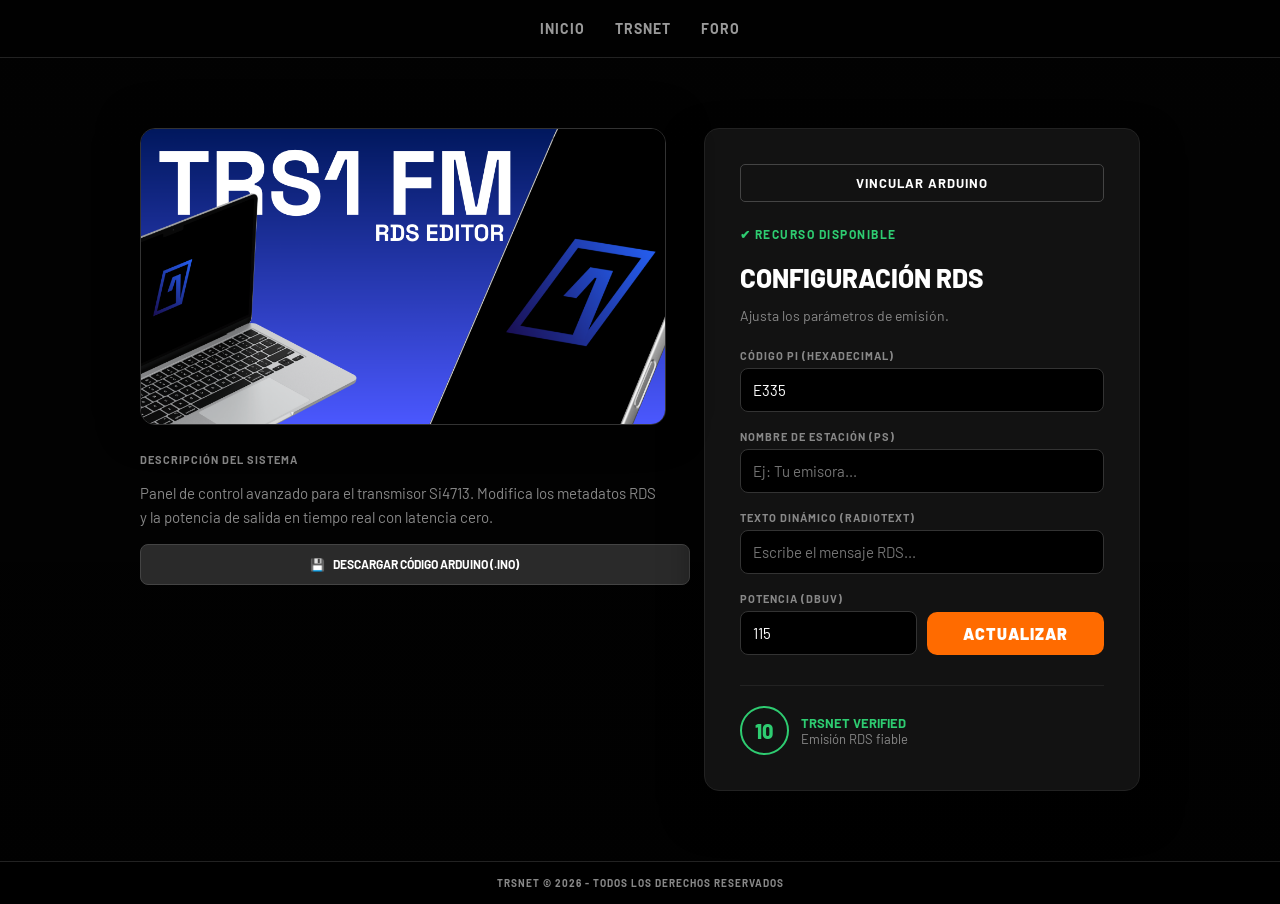
<file: rdssi4713.html>
<!DOCTYPE html>
<html lang="es">
<head>
    <meta charset="UTF-8">
    <title>TRS1 FM | RDS EDITOR</title>
    <link href="https://fonts.googleapis.com/css2?family=Barlow:ital,wght@0,400;0,700;0,800;0,900;1,400&display=swap" rel="stylesheet">
    
    <style>
        :root {
            --bg-color: #0b0b0b;
            --card-bg: rgba(20, 20, 20, 0.95);
            --accent-orange: #ff6b00;
            --accent-green: #2ecc71;
            --text-main: #ffffff;
            --text-dim: #888;
        }

        body {
            background-color: var(--bg-color);
            color: var(--text-main);
            font-family: 'Barlow', sans-serif;
            margin: 0;
            background-image: linear-gradient(rgba(0,0,0,0.8), rgba(0,0,0,0.9)), url('https://images.unsplash.com/photo-1542751371-adc38448a05e?auto=format&fit=crop&w=1350&q=80');
            background-size: cover; background-attachment: fixed;
            display: flex;
            flex-direction: column;
            min-height: 100vh;
        }

        .navbar { display: flex; justify-content: center; padding: 20px; gap: 30px; background: rgba(0,0,0,0.5); border-bottom: 1px solid #222; }
        .navbar a { color: white; text-decoration: none; font-size: 14px; font-weight: 700; opacity: 0.6; text-transform: uppercase; letter-spacing: 1px; }

        .container { max-width: 1000px; margin: 50px auto; display: grid; grid-template-columns: 1.2fr 1fr; gap: 40px; padding: 20px; flex: 1; }

        .hero-img { width: 100%; border-radius: 15px; border: 1px solid #333; filter: drop-shadow(0 0 20px rgba(0,0,0,1)); }

        .buy-card {
            background: var(--card-bg);
            padding: 35px;
            border-radius: 15px;
            border: 1px solid #222;
            box-shadow: 0 20px 40px rgba(0,0,0,0.6);
        }

        h1 { font-size: 26px; margin: 0 0 5px 0; font-weight: 800; text-transform: uppercase; }
        .tag { color: var(--accent-green); font-size: 12px; font-weight: 700; letter-spacing: 1.5px; display: block; margin-bottom: 20px; }

        .input-group { margin-bottom: 18px; }
        label { display: block; font-size: 11px; color: var(--text-dim); margin-bottom: 6px; text-transform: uppercase; font-weight: 700; letter-spacing: 1px; }
        
        input {
            width: 100%; background: #000; border: 1px solid #333; color: white;
            padding: 12px; border-radius: 8px; font-size: 15px; box-sizing: border-box; 
            outline: none; transition: 0.2s; font-family: 'Barlow', sans-serif;
        }
        input:focus { border-color: var(--accent-orange); background: #050505; }

        .flex-row { display: grid; grid-template-columns: 1fr 1fr; gap: 10px; }

        .btn-orange {
            width: 100%; background: var(--accent-orange); color: white; border: none;
            padding: 18px; border-radius: 10px; font-weight: 900; font-size: 16px;
            cursor: pointer; text-transform: uppercase; margin-top: 10px; transition: 0.3s;
            font-family: 'Barlow', sans-serif; letter-spacing: 1px;
        }
        .btn-orange:hover { background: #e66000; transform: translateY(-2px); }

        .btn-download {
            background: #2a2a2a; color: #fff; border: 1px solid #444;
            padding: 12px; border-radius: 8px; width: 100%; margin-top: 15px;
            cursor: pointer; font-family: 'Barlow', sans-serif; font-weight: 700;
            text-transform: uppercase; font-size: 12px; transition: 0.3s;
            display: flex; align-items: center; justify-content: center; gap: 8px;
            text-decoration: none;
        }
        .btn-download:hover { background: #3a3a3a; border-color: var(--text-main); }

        .btn-conn {
            background: transparent; border: 1px solid #444; color: white;
            padding: 10px; border-radius: 5px; width: 100%; margin-bottom: 25px; 
            cursor: pointer; font-size: 13px; font-family: 'Barlow', sans-serif;
            font-weight: 700; text-transform: uppercase; letter-spacing: 1px;
        }

        .score-box { display: flex; align-items: center; gap: 12px; margin-top: 30px; border-top: 1px solid #222; padding-top: 20px; }
        .circle { width: 45px; height: 45px; border-radius: 50%; border: 2px solid var(--accent-green); display: flex; align-items: center; justify-content: center; font-weight: 800; color: var(--accent-green); font-size: 20px; }

        /* FOOTER COMPACTO */
        footer {
            text-align: center;
            padding: 15px 20px; /* Reducido de 40px a 15px */
            background: rgba(0, 0, 0, 0.9);
            border-top: 1px solid #222;
            color: var(--text-dim);
            font-size: 10px; /* Letra un poco más pequeña */
            letter-spacing: 1px;
            text-transform: uppercase;
            font-weight: 700;
        }
    </style>
</head>
<body>

<div class="navbar">
    <a href="index.html">INICIO</a>
    <a href="https://trglix.github.io/">TRSNET</a>
    <a href="trsnet2.html">FORO</a>
</div>

<div class="container">
    <div>
        <img src="BANNER11.png" class="hero-img">
        <div style="margin-top: 25px;">
            <label>Descripción del sistema</label>
            <p style="color: var(--text-dim); font-size: 15px; line-height: 1.6;">
                Panel de control avanzado para el transmisor Si4713. Modifica los metadatos RDS y la potencia de salida en tiempo real con latencia cero.
            </p>
            <a href="codigo_predeterminado.ino" download="codigo_predeterminado.ino" class="btn-download">
                <span>💾</span> Descargar código Arduino (.ino)
            </a>
        </div>
    </div>

    <div class="buy-card">
        <button id="conn" class="btn-conn">VINCULAR ARDUINO</button>
        
        <span class="tag">✔ RECURSO DISPONIBLE</span>
        <h1>Configuración RDS</h1>
        <p style="color: var(--text-dim); font-size: 14px; margin-bottom: 25px;">Ajusta los parámetros de emisión.</p>
        
        <div class="input-group">
            <label>Código PI (Hexadecimal)</label>
            <input type="text" id="pi" value="E335" maxlength="4">
        </div>

        <div class="input-group">
            <label>Nombre de Estación (PS)</label>
            <input type="text" id="ps" maxlength="8" placeholder="Ej: Tu emisora...">
        </div>

        <div class="input-group">
            <label>Texto Dinámico (RadioText)</label>
            <input type="text" id="rt" placeholder="Escribe el mensaje RDS...">
        </div>

        <div class="input-group flex-row">
            <div>
                <label>Potencia (dBuV)</label>
                <input type="number" id="pwr" value="115" min="88" max="115">
            </div>
            <div style="display: flex; align-items: flex-end;">
                 <button class="btn-orange" style="margin: 0; padding: 12px;" onclick="txAll()">ACTUALIZAR</button>
            </div>
        </div>

        <div class="score-box">
            <div class="circle">10</div>
            <div style="font-size: 13px;">
                <b style="color: var(--accent-green); text-transform: uppercase;">TRSNET Verified</b><br>
                <span style="color: var(--text-dim);">Emisión RDS fiable</span>
            </div>
        </div>
    </div>
</div>

<footer>
    TRSNET © 2026 - TODOS LOS DERECHOS RESERVADOS
</footer>

<script>
    let p, w;

    document.getElementById('conn').onclick = async () => {
        try {
            p = await navigator.serial.requestPort();
            await p.open({ baudRate: 9600 });
            w = p.writable.getWriter();
            document.getElementById('conn').innerText = "DISPOSITIVO CONECTADO";
            document.getElementById('conn').style.borderColor = "var(--accent-green)";
            document.getElementById('conn').style.color = "var(--accent-green)";
        } catch (e) { alert("Error de conexión Serial"); }
    };

    async function send(cmd, val) {
        if(!w) return;
        await w.write(new TextEncoder().encode(cmd + val + "\n"));
    }

    async function txAll() {
        if(!w) { alert("Primero vincula el Arduino"); return; }
        const ps = document.getElementById('ps').value;
        const rt = document.getElementById('rt').value;
        const pi = document.getElementById('pi').value;
        const pwr = document.getElementById('pwr').value;

        if(pi) await send('I', pi);
        if(ps) await send('S', ps);
        if(rt) await send('T', rt);
        if(pwr) await send('P', pwr);
        
        console.log("Datos RDS actualizados");
    }
</script>

</body>
</html>
</file>
